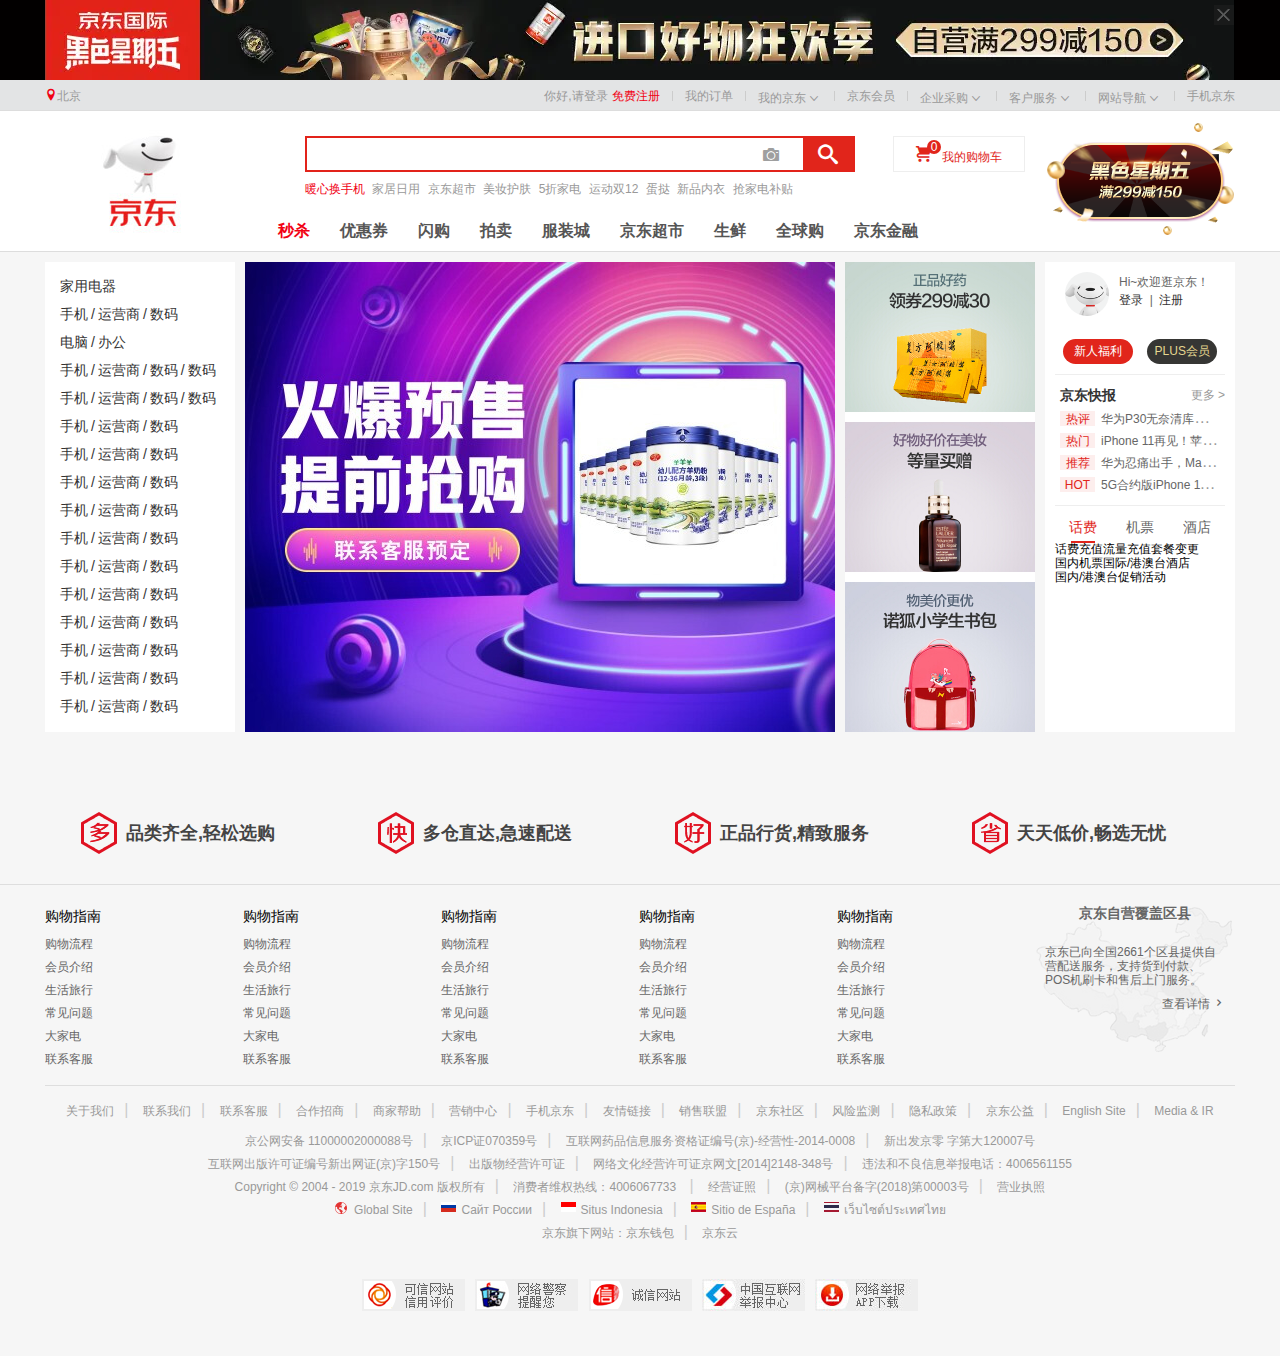
<file: project/jd-pc/index.html>
<!DOCTYPE html>
<html lang="en">
<head>
    <meta charset="UTF-8">
    <title>京东(JD.COM)-正品低价、品质保障、配送及时、轻松购物！</title>
    <meta name="description" content="京东JD.COM-专业的综合网上购物商城,销售家电、数码通讯、电脑、家居百货、服装服饰、母婴、图书、食品等数万个品牌优质商品.便捷、诚信的服务，为您提供愉悦的网上购物体验!">
    <meta name="Keywords" content="网上购物,网上商城,手机,笔记本,电脑,MP3,CD,VCD,DV,相机,数码,配件,手表,存储卡,京东">
    <link rel="shortycut icon" href="favicon.ico" type="image/x-icon">
    <link rel="stylesheet" href="normalize.css">
    <link rel="stylesheet" href="base.css">
    <link rel="stylesheet" href="index.css">
</head>
<body>
<header>
    <img src="./images/header.jpg" alt="">
</header>
<div class="shortcut">
    <div class="w">
        <ul class="fl">
            <li>
                <a><i class="style-red"></i><span>北京</span></a>
            </li>
        </ul>
        <ul class="fr">
            <li>
                <a href="">你好,请登录</a>
                <a href="" class="style-red">免费注册</a>
            </li>
            <li class="space"></li>
            <li><a href="">我的订单</a></li>
            <li class="space"></li>
            <li>
                <a href="">我的京东</a><i></i>
                <div class="dropdown-layer">

                </div>
            </li>
            <li class="space"></li>
            <li><a href="">京东会员</a></li>
            <li class="space"></li>
            <li><a href="">企业采购</a><i></i></li>
            <li class="space"></li>
            <li><a href="">客户服务</a><i></i></li>
            <li class="space"></li>
            <li><a href="">网站导航</a><i></i></li>
            <li class="space"></li>
            <li><a href="">手机京东</a></li>
        </ul>
    </div>
</div>
<div class="header">
    <div class="w">
        <div class="logo">
            <h1>
                <a href=""></a>
            </h1>
        </div>
        <!--搜索框-->
        <div class="form">
            <input type="text">
            <span><i></i></span>
            <button><i></i></button>
        </div>
        <div class="shop-car">
            <i></i>
            <a href="">我的购物车</a>
            <span>0</span>
        </div>
        <div class="hot-words">
            <a href="" class="style-red">暖心换手机</a>
            <a href="">家居日用</a>
            <a href="">京东超市</a>
            <a href="">美妆护肤</a>
            <a href="">5折家电</a>
            <a href="">运动双12</a>
            <a href="">蛋挞</a>
            <a href="">新品内衣</a>
            <a href="">抢家电补贴</a>
        </div>
        <div class="nav-items">
            <ul>
                <li><a href="" class="style-red">秒杀</a></li>
                <li><a href="">优惠券</a></li>
                <li><a href="">闪购</a></li>
                <li><a href="">拍卖</a></li>
                <li><a href="">服装城</a></li>
                <li><a href="">京东超市</a></li>
                <li><a href="">生鲜</a></li>
                <li><a href="">全球购</a></li>
                <li><a href="">京东金融</a></li>
            </ul>
        </div>
        <div class="treasure">
            <a href=""></a>
        </div>
    </div>

</div>
<!--首页中间分类-->
<div class="w grid">
    <div class="grid-col1 fl">
        <ul>
            <li><a href="">家用电器</a></li>
            <li><a href="">手机</a><span>/</span><a href="">运营商</a><span>/</span><a href="">数码</a></li>
            <li><a href="">电脑</a><span>/</span><a href="">办公</a></li>
            <li><a href="">手机</a><span>/</span><a href="">运营商</a><span>/</span><a href="">数码</a><span>/</span><a href="">数码</a></li>
            <li><a href="">手机</a><span>/</span><a href="">运营商</a><span>/</span><a href="">数码</a><span>/</span><a href="">数码</a></li>
            <li><a href="">手机</a><span>/</span><a href="">运营商</a><span>/</span><a href="">数码</a></li>
            <li><a href="">手机</a><span>/</span><a href="">运营商</a><span>/</span><a href="">数码</a></li>
            <li><a href="">手机</a><span>/</span><a href="">运营商</a><span>/</span><a href="">数码</a></li>
            <li><a href="">手机</a><span>/</span><a href="">运营商</a><span>/</span><a href="">数码</a></li>
            <li><a href="">手机</a><span>/</span><a href="">运营商</a><span>/</span><a href="">数码</a></li>
            <li><a href="">手机</a><span>/</span><a href="">运营商</a><span>/</span><a href="">数码</a></li>
            <li><a href="">手机</a><span>/</span><a href="">运营商</a><span>/</span><a href="">数码</a></li>
            <li><a href="">手机</a><span>/</span><a href="">运营商</a><span>/</span><a href="">数码</a></li>
            <li><a href="">手机</a><span>/</span><a href="">运营商</a><span>/</span><a href="">数码</a></li>
            <li><a href="">手机</a><span>/</span><a href="">运营商</a><span>/</span><a href="">数码</a></li>
            <li><a href="">手机</a><span>/</span><a href="">运营商</a><span>/</span><a href="">数码</a></li>
        </ul>
    </div>
    <div class="grid-col2 fl">
        <div class="banner">
            <img src="./images/banner1.jpg" alt="">
        </div>
    </div>
    <div class="grid-col3 fl">
        <a href=""><img src="./images/1.jpg" alt="今日推荐 正品好药"></a>
        <a href=""><img src="./images/2.jpg" alt="今日推荐 好物好价在美妆"></a>
        <a href=""><img src="./images/3.jpg" alt="今日推荐 物美价更优"></a>
    </div>
    <div class="grid-col4 fr">
        <div class="login">
            <div class="login-t">
                <div class="images">
                    <a href=""><img src="./images/login.png" alt="头像"></a>
                </div>
                <div class="title">
                    <a href="">Hi~欢迎逛京东！</a>
                    <p>
                        <a href="">登录</a>
                        &nbsp;|&nbsp;
                        <a href="">注册</a>
                    </p>
                </div>
            </div>
            <div class="login-b">
                <a href="" class="welfare">新人福利</a>
                <a href="" class="vip">PLUS会员</a>
            </div>
        </div>
        <div class="news">
            <div class="news-t">
                <h5>京东快报</h5>
                <a href="">更多 > </a>
            </div>
            <ul>
                <li><a href=""><span>热评</span>华为P30无奈清库存，8GB+128GB售价便宜千元</a></li>
                <li><a href=""><span>热门</span>iPhone 11再见！苹果SE2来了，价格才2字开头</a></li>
                <li><a href=""><span>推荐</span>华为忍痛出手，Mate 20跌成千元机：突然就火了/a></li>
                <li><a href=""><span>HOT</span>5G合约版iPhone 11上线，网速更快价格更低！</a></li>
            </ul>
        </div>
        <div class="expand">
            <div class="expand-t">
                <ul>
                    <li><span class="active">话费</span></li>
                    <li><span>机票</span></li>
                    <li><span>酒店</span></li>
                </ul>
            </div>
            <div class="expand-b">
                <div class="phone-bill">
                    <ul>
                        <li><span>话费充值</span><span>流量充值</span><span>套餐变更</span></li>
                        <li></li>
                        <li></li>
                        <li></li>
                    </ul>
                </div>
                <div class="plane-ticket">
                    <ul>
                        <li><span>国内机票</span><span>国际/港澳台</span><span>酒店</span></li>
                        <li></li>
                        <li></li>
                        <li></li>
                    </ul>
                </div>
                <div class="hotel">
                    <ul>
                        <li><span>国内/港澳台</span><span>促销活动</span></li>
                        <li></li>
                        <li></li>
                        <li></li>
                    </ul>
                </div>
            </div>
        </div>
    </div>
</div>

<footer>
    <div class="service">
        <div class="w">
            <ul>
                <li>
                    <div class="box">
                        <h5 class="duo">多</h5>
                        <p>品类齐全,轻松选购</p>
                    </div>
                </li>
                <li>
                    <div class="box">
                        <h5 class="kuai">快</h5>
                        <p>多仓直达,急速配送</p>
                    </div>
                </li>
                <li>
                    <div class="box">
                        <h5 class="hao">好</h5>
                        <p>正品行货,精致服务</p>
                    </div>
                </li>
                <li>
                    <div class="box">
                        <h5 class="sheng">省</h5>
                        <p>天天低价,畅选无忧</p>
                    </div>
                </li>
            </ul>
        </div>
    </div>
    <div class="w">
        <div class="help">
            <div class="content">
                <dl>
                    <dt>购物指南</dt>
                    <dd><a href="">购物流程</a></dd>
                    <dd><a href="">会员介绍</a></dd>
                    <dd><a href="">生活旅行</a></dd>
                    <dd><a href="">常见问题</a></dd>
                    <dd><a href="">大家电</a></dd>
                    <dd><a href="">联系客服</a></dd>
                </dl>
                <dl>
                    <dt>购物指南</dt>
                    <dd><a href="">购物流程</a></dd>
                    <dd><a href="">会员介绍</a></dd>
                    <dd><a href="">生活旅行</a></dd>
                    <dd><a href="">常见问题</a></dd>
                    <dd><a href="">大家电</a></dd>
                    <dd><a href="">联系客服</a></dd>
                </dl>
                <dl>
                    <dt>购物指南</dt>
                    <dd><a href="">购物流程</a></dd>
                    <dd><a href="">会员介绍</a></dd>
                    <dd><a href="">生活旅行</a></dd>
                    <dd><a href="">常见问题</a></dd>
                    <dd><a href="">大家电</a></dd>
                    <dd><a href="">联系客服</a></dd>
                </dl>
                <dl>
                    <dt>购物指南</dt>
                    <dd><a href="">购物流程</a></dd>
                    <dd><a href="">会员介绍</a></dd>
                    <dd><a href="">生活旅行</a></dd>
                    <dd><a href="">常见问题</a></dd>
                    <dd><a href="">大家电</a></dd>
                    <dd><a href="">联系客服</a></dd>
                </dl>
                <dl>
                    <dt>购物指南</dt>
                    <dd><a href="">购物流程</a></dd>
                    <dd><a href="">会员介绍</a></dd>
                    <dd><a href="">生活旅行</a></dd>
                    <dd><a href="">常见问题</a></dd>
                    <dd><a href="">大家电</a></dd>
                    <dd><a href="">联系客服</a></dd>
                </dl>
                <div class="cover">
                    <h5>京东自营覆盖区县</h5>
                    <p>京东已向全国2661个区县提供自营配送服务，支持货到付款、POS机刷卡和售后上门服务。</p>
                    <p><a href="">查看详情<i></i></a></p>
                </div>
            </div>
        </div>
        <div class="copyright">
            <p>
                <a href="">关于我们</a><span>|</span>
                <a href="">联系我们</a><span>|</span>
                <a href="">联系客服</a><span>|</span>
                <a href="">合作招商</a><span>|</span>
                <a href="">商家帮助</a><span>|</span>
                <a href="">营销中心</a><span>|</span>
                <a href="">手机京东</a><span>|</span>
                <a href="">友情链接</a><span>|</span>
                <a href="">销售联盟</a><span>|</span>
                <a href="">京东社区</a><span>|</span>
                <a href="">风险监测</a><span>|</span>
                <a href="">隐私政策</a><span>|</span>
                <a href="">京东公益</a><span>|</span>
                <a href="">English Site</a><span>|</span>
                <a href="">Media & IR</a>
            </p>
            <div class="content">
                <p>
                    <a href="">京公网安备 11000002000088号</a><span>|</span>
                    <a href="">京ICP证070359号</a><span>|</span>
                    <a href="">互联网药品信息服务资格证编号(京)-经营性-2014-0008</a><span>|</span>
                    <a href="">新出发京零 字第大120007号</a>
                </p>
                <p>
                    <a href="">互联网出版许可证编号新出网证(京)字150号</a><span>|</span>
                    <a href="">出版物经营许可证</a><span>|</span>
                    <a href="">网络文化经营许可证京网文[2014]2148-348号</a><span>|</span>
                    <a href="">违法和不良信息举报电话：4006561155</a>
                </p>
                <p>
                    <a href="">Copyright © 2004 - 2019  京东JD.com 版权所有</a><span>|</span>
                    <a href="">消费者维权热线：4006067733&nbsp</a><span>|</span>
                    <a href="">经营证照</a><span>|</span>
                    <a href="">(京)网械平台备字(2018)第00003号</a><span>|</span>
                    <a href="">营业执照</a>
                </p>
                <p>
                    <a href=""><i class="i1"></i>Global Site</a><span>|</span>
                    <a href=""><i class="i2"></i>Сайт России</a><span>|</span>
                    <a href=""><i class="i3"></i>Situs Indonesia</a><span>|</span>
                    <a href=""><i class="i4"></i>Sitio de España</a><span>|</span>
                    <a href=""><i class="i5"></i>เว็บไซต์ประเทศไทย</a>
                </p>
                <p>
                    <a href="">京东旗下网站：京东钱包</a><span>|</span>
                    <a href="">京东云</a>
                </p>
            </div>
            <div class="auth">
                <a href="">可信网站信用评估</a>
                <a href="">网络警察提醒你</a>
                <a href="">诚信网站</a>
                <a href="">中国互联网举报中心</a>
                <a href="">网络举报APP下载</a>
            </div>
        </div>
    </div>
</footer>

</body>
</html>
</file>
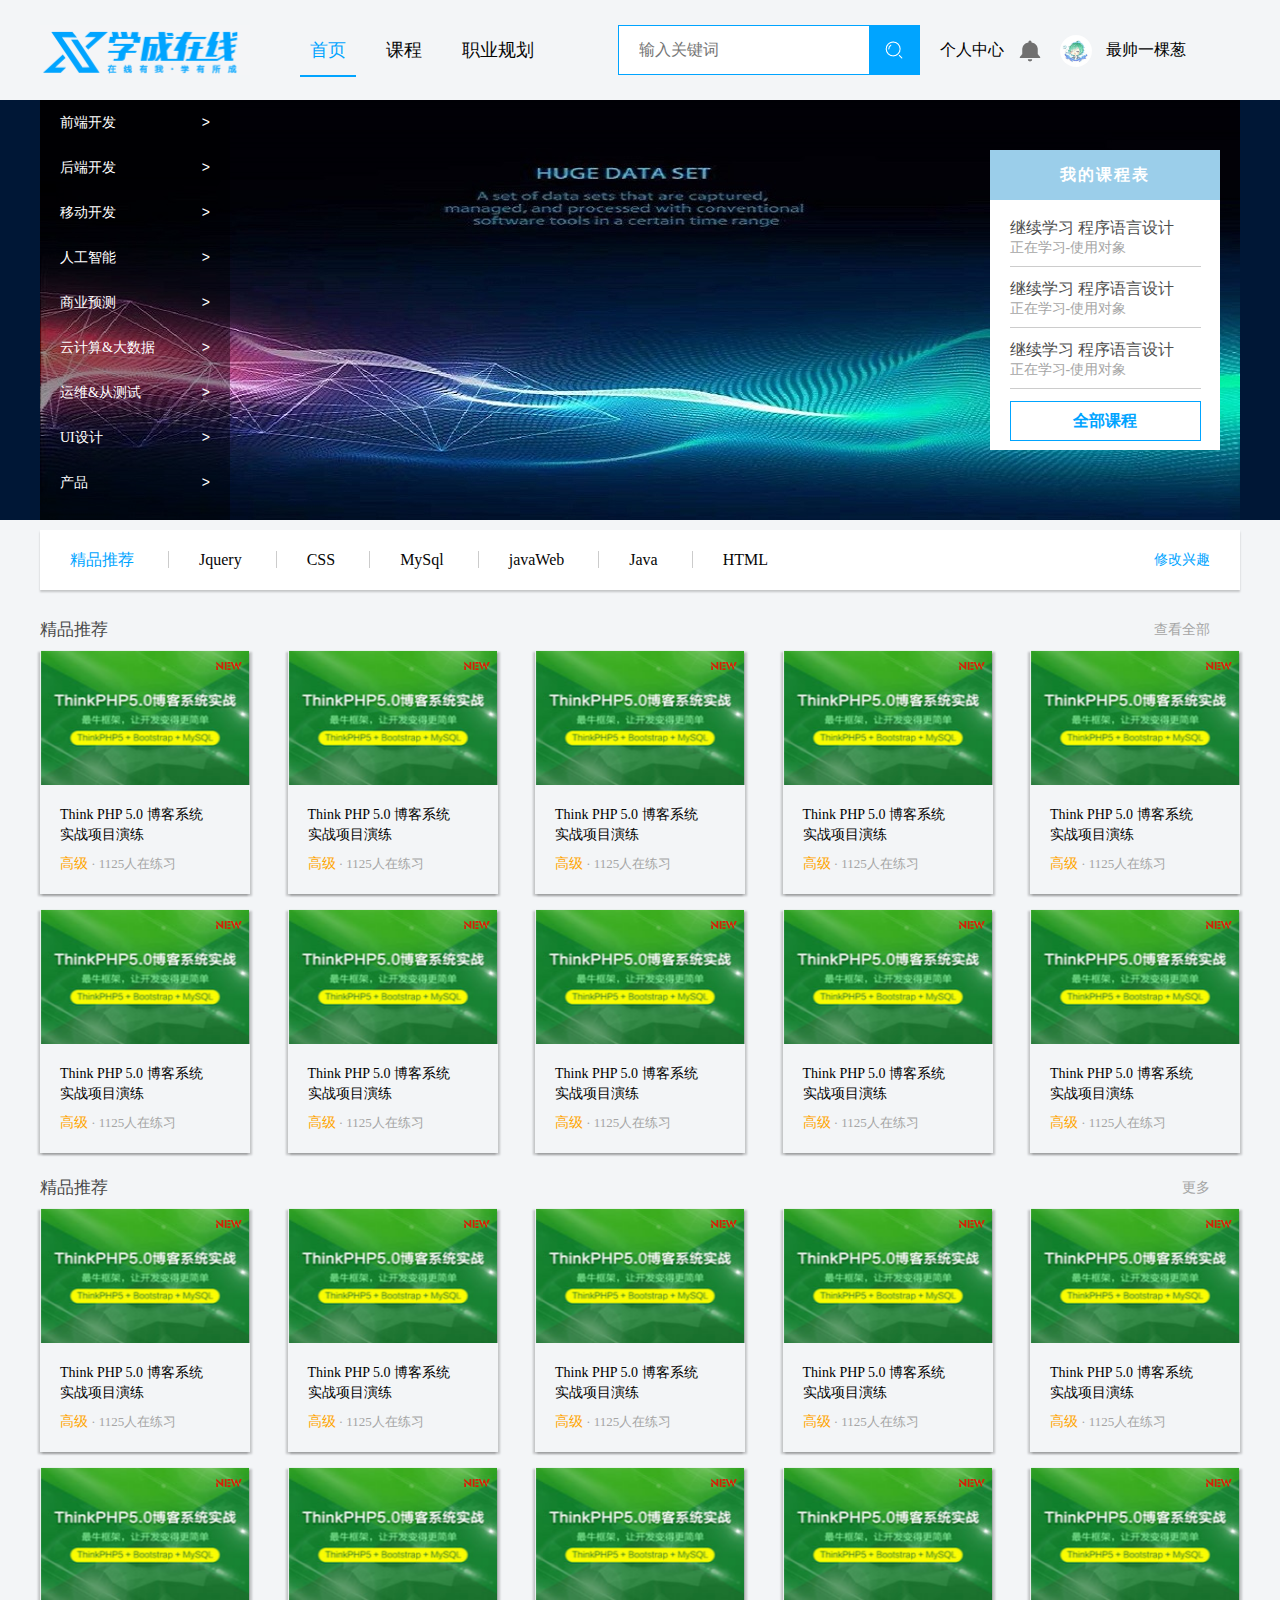
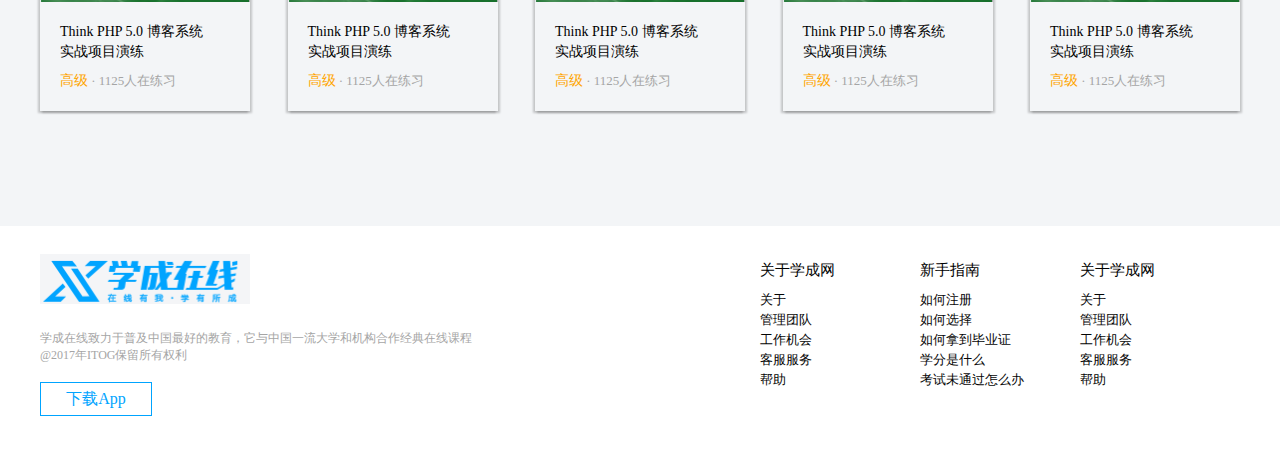
<file: project/xuechengwang/index.html>
<!DOCTYPE html>
<html lang="en">
<head>
    <meta charset="UTF-8">
    <title>学成网-首页</title>
    <link rel="shortycut icon" href="favicon.ico" type="image/x-icon">
    <link href="index.css" type="text/css" rel="stylesheet">
</head>
<body>
<header class="clearfix">
    <nav>
        <div class="logo">
            <img src="./images/logo.png" alt="logo">
        </div>
        <div class="navbar">
            <ul>
                <li><a href="" class="active">首页</a></li>
                <li><a href="">课程</a></li>
                <li><a href="">职业规划</a></li>
            </ul>
        </div>
        <div class="self">
            <div class="self-left">
                <span>个人中心</span>
                <img src="./images/message.png" alt="消息">
            </div>
            <div class="self-right">
                <img src="./images/user.jpg" alt="用户头像">
                <span>最帅一棵葱</span>
            </div>
        </div>
        <div class="search">
            <form action="">
                <input type="text" placeholder="输入关键词">
                <input type="button" value="">
            </form>
        </div>

    </nav>
</header>
<div class="banner">
    <div class="banner-in container">
        <div class="slidebar">
            <ul>
                <li><a href="">前端开发<span> > </span></a></li>
                <li><a href="">后端开发<span> > </span></a></li>
                <li><a href="">移动开发<span> > </span></a></li>
                <li><a href="">人工智能<span> > </span></a></li>
                <li><a href="">商业预测<span> > </span></a></li>
                <li><a href="">云计算&大数据<span> > </span></a></li>
                <li><a href="">运维&从测试<span> > </span></a></li>
                <li><a href="">UI设计<span> > </span></a></li>
                <li><a href="">产品<span> > </span></a></li>
            </ul>
        </div>
        <dl class="timetable">
            <dt>我的课程表</dt>
            <dd>
                <h4>继续学习 程序语言设计</h4>
                <p>正在学习-使用对象</p>
            </dd>
            <dd>
                <h4>继续学习 程序语言设计</h4>
                <p>正在学习-使用对象</p>
            </dd>
            <dd>
                <h4>继续学习 程序语言设计</h4>
                <p>正在学习-使用对象</p>
            </dd>
            <dd>
                <a href="">全部课程</a>
            </dd>
        </dl>
    </div>
</div>
<div class="recommend container">
    <a href="">精品推荐</a>
    <a href="">Jquery</a>
    <a href="">CSS</a>
    <a href="">MySql</a>
    <a href="">javaWeb</a>
    <a href="">Java</a>
    <a href="">HTML</a>
    <a href="">修改兴趣</a>
</div>
<div class="recommend-content container">
    <div class="title">
        <h3>精品推荐</h3>
        <a href="">查看全部</a>
    </div>
    <div class="content">
        <div class="box">
            <div class="book">
                <img src="./images/book.jpg" alt="图书">
            </div>
            <div class="new"><img src="./images/new.png"></div>
            <div class="describe">
                <h4>Think PHP 5.0 博客系统 <br /> 实战项目演练</h4>
                <p><span>高级</span> · 1125人在练习</p>
            </div>
        </div>
        <div class="box">
            <div class="book">
                <img src="./images/book.jpg" alt="图书">
            </div>
            <div class="new"><img src="./images/new.png"></div>
            <div class="describe">
                <h4>Think PHP 5.0 博客系统 <br /> 实战项目演练</h4>
                <p><span>高级</span> · 1125人在练习</p>
            </div>
        </div>
        <div class="box">
            <div class="book">
                <img src="./images/book.jpg" alt="图书">
            </div>
            <div class="new"><img src="./images/new.png"></div>
            <div class="describe">
                <h4>Think PHP 5.0 博客系统 <br /> 实战项目演练</h4>
                <p><span>高级</span> · 1125人在练习</p>
            </div>
        </div>
        <div class="box">
            <div class="book">
                <img src="./images/book.jpg" alt="图书">
            </div>
            <div class="new"><img src="./images/new.png"></div>
            <div class="describe">
                <h4>Think PHP 5.0 博客系统 <br /> 实战项目演练</h4>
                <p><span>高级</span> · 1125人在练习</p>
            </div>
        </div>
        <div class="box">
            <div class="book">
                <img src="./images/book.jpg" alt="图书">
            </div>
            <div class="new"><img src="./images/new.png"></div>
            <div class="describe">
                <h4>Think PHP 5.0 博客系统 <br /> 实战项目演练</h4>
                <p><span>高级</span> · 1125人在练习</p>
            </div>
        </div>
        <div class="box">
            <div class="book">
                <img src="./images/book.jpg" alt="图书">
            </div>
            <div class="new"><img src="./images/new.png"></div>
            <div class="describe">
                <h4>Think PHP 5.0 博客系统 <br /> 实战项目演练</h4>
                <p><span>高级</span> · 1125人在练习</p>
            </div>
        </div>
        <div class="box">
            <div class="book">
                <img src="./images/book.jpg" alt="图书">
            </div>
            <div class="new"><img src="./images/new.png"></div>
            <div class="describe">
                <h4>Think PHP 5.0 博客系统 <br /> 实战项目演练</h4>
                <p><span>高级</span> · 1125人在练习</p>
            </div>
        </div>
        <div class="box">
            <div class="book">
                <img src="./images/book.jpg" alt="图书">
            </div>
            <div class="new"><img src="./images/new.png"></div>
            <div class="describe">
                <h4>Think PHP 5.0 博客系统 <br /> 实战项目演练</h4>
                <p><span>高级</span> · 1125人在练习</p>
            </div>
        </div>
        <div class="box">
            <div class="book">
                <img src="./images/book.jpg" alt="图书">
            </div>
            <div class="new"><img src="./images/new.png"></div>
            <div class="describe">
                <h4>Think PHP 5.0 博客系统 <br /> 实战项目演练</h4>
                <p><span>高级</span> · 1125人在练习</p>
            </div>
        </div>
        <div class="box">
            <div class="book">
                <img src="./images/book.jpg" alt="图书">
            </div>
            <div class="new"><img src="./images/new.png"></div>
            <div class="describe">
                <h4>Think PHP 5.0 博客系统 <br /> 实战项目演练</h4>
                <p><span>高级</span> · 1125人在练习</p>
            </div>
        </div>
    </div>
    <div class="title">
        <h3>精品推荐</h3>
        <a href="">更多</a>
    </div>
    <div class="content">
        <div class="box">
            <div class="book">
                <img src="./images/book.jpg" alt="图书">
            </div>
            <div class="new"><img src="./images/new.png"></div>
            <div class="describe">
                <h4>Think PHP 5.0 博客系统 <br /> 实战项目演练</h4>
                <p><span>高级</span> · 1125人在练习</p>
            </div>
        </div>
        <div class="box">
            <div class="book">
                <img src="./images/book.jpg" alt="图书">
            </div>
            <div class="new"><img src="./images/new.png"></div>
            <div class="describe">
                <h4>Think PHP 5.0 博客系统 <br /> 实战项目演练</h4>
                <p><span>高级</span> · 1125人在练习</p>
            </div>
        </div>
        <div class="box">
            <div class="book">
                <img src="./images/book.jpg" alt="图书">
            </div>
            <div class="new"><img src="./images/new.png"></div>
            <div class="describe">
                <h4>Think PHP 5.0 博客系统 <br /> 实战项目演练</h4>
                <p><span>高级</span> · 1125人在练习</p>
            </div>
        </div>
        <div class="box">
            <div class="book">
                <img src="./images/book.jpg" alt="图书">
            </div>
            <div class="new"><img src="./images/new.png"></div>
            <div class="describe">
                <h4>Think PHP 5.0 博客系统 <br /> 实战项目演练</h4>
                <p><span>高级</span> · 1125人在练习</p>
            </div>
        </div>
        <div class="box">
            <div class="book">
                <img src="./images/book.jpg" alt="图书">
            </div>
            <div class="new"><img src="./images/new.png"></div>
            <div class="describe">
                <h4>Think PHP 5.0 博客系统 <br /> 实战项目演练</h4>
                <p><span>高级</span> · 1125人在练习</p>
            </div>
        </div>
        <div class="box">
            <div class="book">
                <img src="./images/book.jpg" alt="图书">
            </div>
            <div class="new"><img src="./images/new.png"></div>
            <div class="describe">
                <h4>Think PHP 5.0 博客系统 <br /> 实战项目演练</h4>
                <p><span>高级</span> · 1125人在练习</p>
            </div>
        </div>
        <div class="box">
            <div class="book">
                <img src="./images/book.jpg" alt="图书">
            </div>
            <div class="new"><img src="./images/new.png"></div>
            <div class="describe">
                <h4>Think PHP 5.0 博客系统 <br /> 实战项目演练</h4>
                <p><span>高级</span> · 1125人在练习</p>
            </div>
        </div>
        <div class="box">
            <div class="book">
                <img src="./images/book.jpg" alt="图书">
            </div>
            <div class="new"><img src="./images/new.png"></div>
            <div class="describe">
                <h4>Think PHP 5.0 博客系统 <br /> 实战项目演练</h4>
                <p><span>高级</span> · 1125人在练习</p>
            </div>
        </div>
        <div class="box">
            <div class="book">
                <img src="./images/book.jpg" alt="图书">
            </div>
            <div class="new"><img src="./images/new.png"></div>
            <div class="describe">
                <h4>Think PHP 5.0 博客系统 <br /> 实战项目演练</h4>
                <p><span>高级</span> · 1125人在练习</p>
            </div>
        </div>
        <div class="box">
            <div class="book">
                <img src="./images/book.jpg" alt="图书">
            </div>
            <div class="new"><img src="./images/new.png"></div>
            <div class="describe">
                <h4>Think PHP 5.0 博客系统 <br /> 实战项目演练</h4>
                <p><span>高级</span> · 1125人在练习</p>
            </div>
        </div>
    </div>
</div>
<footer>
    <div class="container clearfix">
        <div class="foot-left">
            <img src="./images/logo.png" alt="logo">
            <p>学成在线致力于普及中国最好的教育，它与中国一流大学和机构合作经典在线课程<br />@2017年ITOG保留所有权利</p>
            <a href="">下载App</a>
        </div>
        <div class="foot-right">
            <dl>
                <dt>关于学成网</dt>
                <dd><a href="">关于</a></dd>
                <dd><a href="">管理团队</a></dd>
                <dd><a href="">工作机会</a></dd>
                <dd><a href="">客服服务</a></dd>
                <dd><a href="">帮助</a></dd>
            </dl>
            <dl>
                <dt>新手指南</dt>
                <dd><a href="">如何注册</a></dd>
                <dd><a href="">如何选择</a></dd>
                <dd><a href="">如何拿到毕业证</a></dd>
                <dd><a href="">学分是什么</a></dd>
                <dd><a href="">考试未通过怎么办</a></dd>
            </dl>
            <dl>
                <dt>关于学成网</dt>
                <dd><a href="">关于</a></dd>
                <dd><a href="">管理团队</a></dd>
                <dd><a href="">工作机会</a></dd>
                <dd><a href="">客服服务</a></dd>
                <dd><a href="">帮助</a></dd>
            </dl>
        </div>
    </div>
</footer>
</body>
</html>
</file>
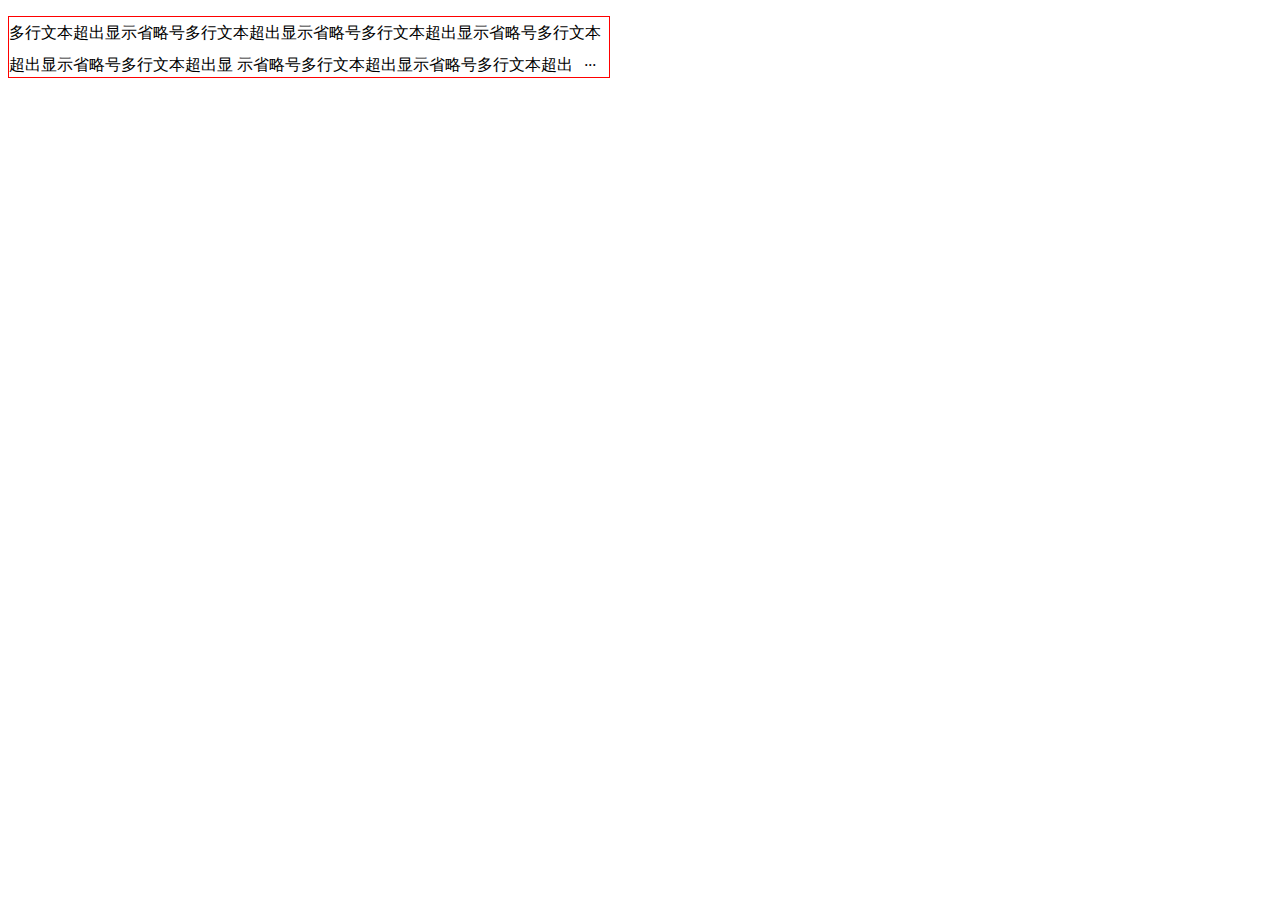
<file: project/text-overflow.html>
<!DOCTYPE html>
<html lang="en">
<head>
    <meta charset="UTF-8">
    <title>多行文本超出显示省略号</title>
    <style type="text/css" rel="stylesheet">
        /*webkit内核可用*/

        /*p {*/
        /*    width: 400px;*/
        /*    display: -webkit-box;*/
        /*    -webkit-box-orient: vertical;*/
        /*    -webkit-line-clamp: 3;*/
        /*    overflow: hidden;*/
        /*    text-overflow: ellipsis;*/
        /*}*/

        /*通用*/
        p{
            height: 60px;
            width: 600px;
            line-height: 2em;
            font-size: 16px;
            overflow: hidden;
            border: 1px solid red;
            position: relative;
        }
        p::after {
            content: '...';
            position: absolute;
            right: 0;
            bottom: 0;
            background-color: #fff;
            padding: 0 .8em;
        }
    </style>
</head>
<body>
<p>
    多行文本超出显示省略号多行文本超出显示省略号多行文本超出显示省略号多行文本超出显示省略号多行文本超出显
    示省略号多行文本超出显示省略号多行文本超出显示省略号多行文本超出显示省略号多行文本超出显示省略号
    多行文本超出显示省略号多行文本超出显示省略号多行文本超出显示省略号多行文本超出显示省略号多行文本超出显示省略号
    多行文本超出显示省略号多行文本超出显示省略号多行文本超出显示省略号多行文本超出显示省略号多行文本超出显示省略号
    多行文本超出显示省略号多行文本超出显示省略号多行文本超出显示省略号多行文本超出显示省略号多行文本超出显示省略号
</p>
</body>
</html>
</file>
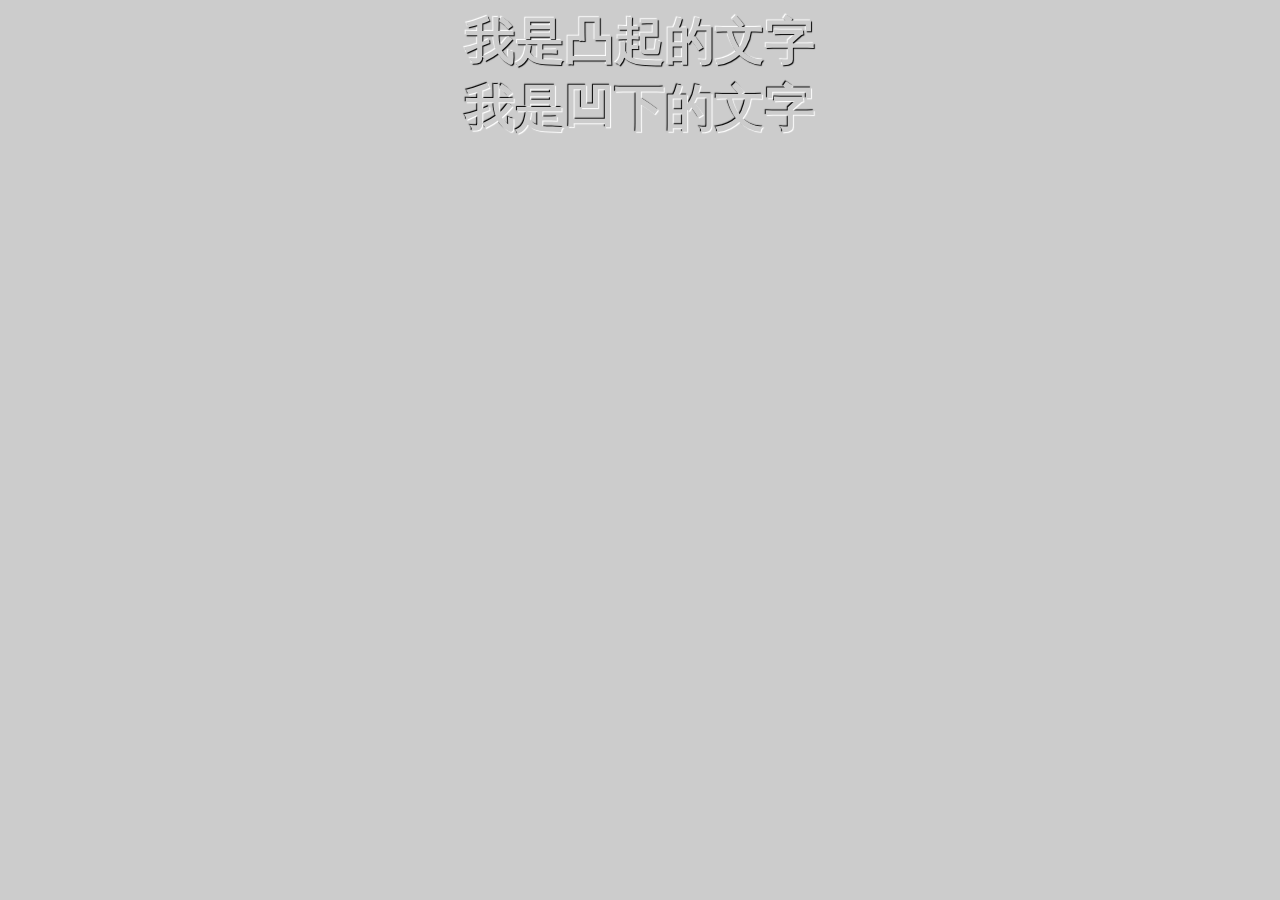
<file: project/text-shadow.html>
<!DOCTYPE html>
<html lang="en">
<head>
    <meta charset="UTF-8">
    <title>文字凸起</title>
    <style>
        body {
            background-color: #ccc;
            text-align: center;
        }
        div {
            color: #ccc;
            font-size: 50px;
            font-weight: 700;
        }
        div:first-child {
            text-shadow: 1px 1px 1px #000, -1px -1px 1px #fff;
        }
        div:last-child {
            text-shadow: 1px 1px 1px #fff, -1px -1px 1px #000;
        }
    </style>
</head>
<body>
<div>我是凸起的文字</div>
<div>我是凹下的文字</div>
</body>
</html>
</file>
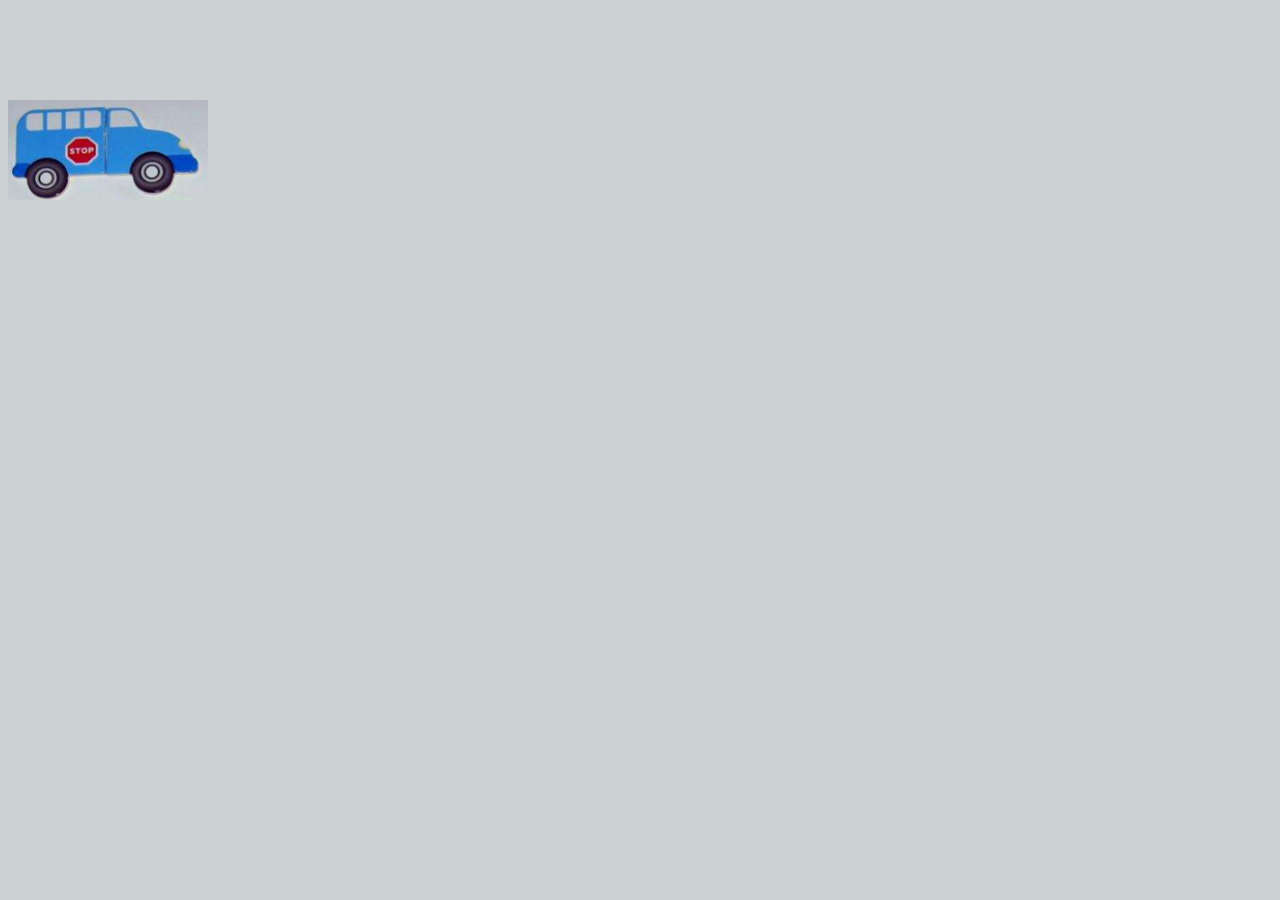
<file: project/animation/animation.html>
<!DOCTYPE html>
<html lang="en">
<head>
    <meta charset="UTF-8">
    <title>动画demo小汽车</title>
    <style type="text/css" rel="stylesheet">
        body {
            background-color: #CCD1D4;
        }
        .car {
            margin: 100px auto;
        }
        .car img {
            width: 200px;
            height: 100px;
            animation: car 4s linear infinite;
        }
        @keyframes car {
            0% {
                transform: translate3d(0,0,0);
            }
            50% {
                transform: translate3d(1200px,0,0);
            }
            51% {
                transform: translate3d(1200px,0,0) rotateY(180deg);
            }
            99% {
                transform: translate3d(0,0,0) rotateY(180deg);
            }
            100% {
                transform: translate3d(0,0,0);
            }
        }
    </style>
</head>
<body>
<div class="car">
    <img src="car.jpg" alt="小汽车">
</div>

</body>
</html>
</file>
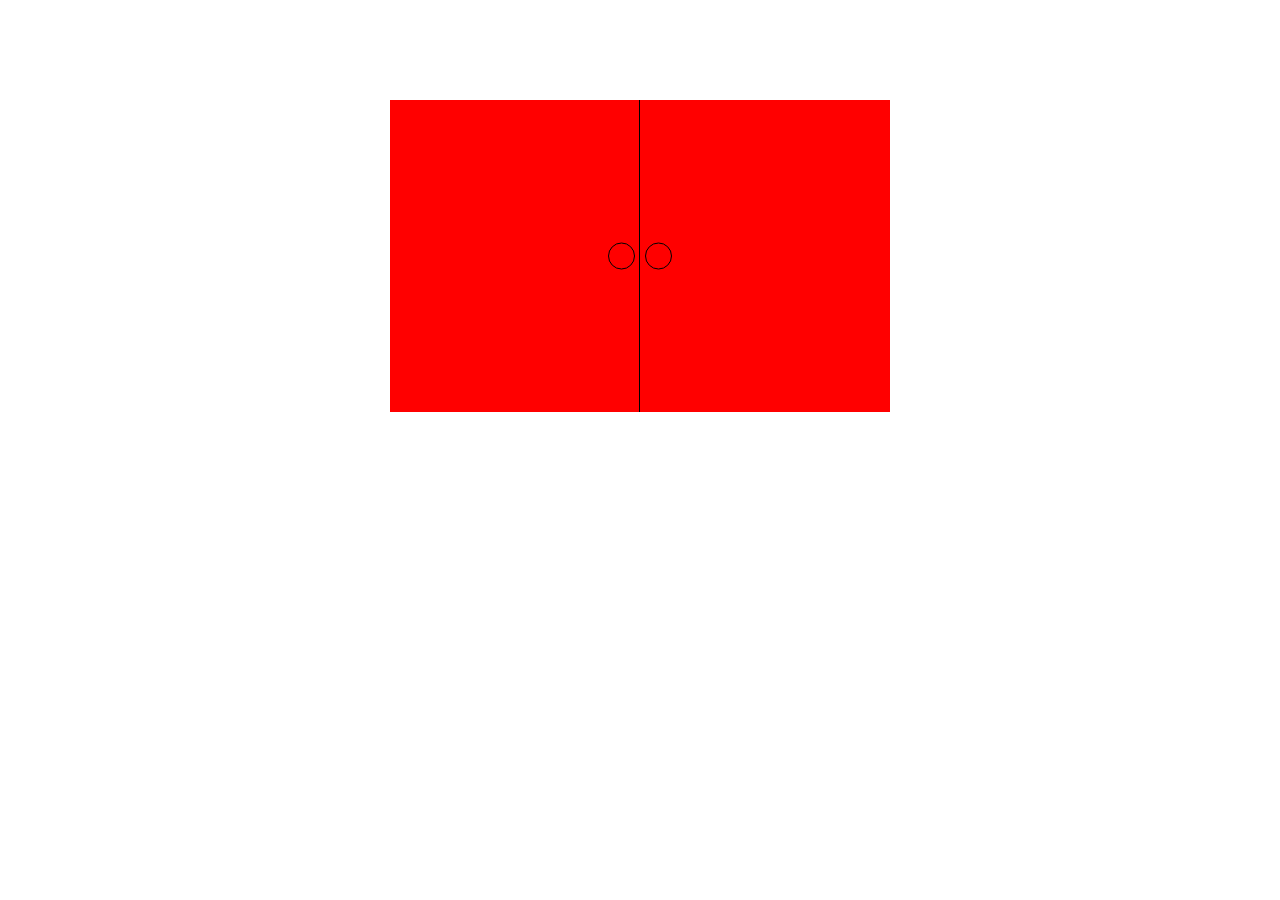
<file: project/animation/open-door.html>
<!DOCTYPE html>
<html lang="en">
<head>
    <meta charset="UTF-8">
    <title>开门大吉</title>
    <style type="text/css" rel="stylesheet">
        .box {
            width: 500px;
            height: 312px;
            margin: 100px auto;
            background: url("3.jpg") no-repeat;
            position: relative;
            perspective: 500px;
        }
        .door-l, .door-r {
            position: absolute;
            top: 0;
            width: 50%;
            height: 100%;
            background-color: #ff0000;
            transition: all 1s;
        }
        .door-l {
            left: 0;
            border-right: 1px solid #000;
            transform-origin: left;
        }
        .door-r {
            right: 0;
            border-left: 1px solid #000;
            transform-origin: right;
        }
        .door-r::before, .door-l::before {
            content: '';
            height: 25px;
            width: 25px;
            border-radius: 50%;
            border: 1px solid #000;
            position: absolute;
            top: 50%;
            transform: translateY(-50%);
        }
        .door-r::before {
            left: 5px;
        }
        .door-l::before {
            right: 5px;
        }
        .box:hover .door-l{
            transform: rotateY(-150deg);
        }
        .box:hover .door-r{
            transform: rotateY(150deg);
        }
    </style>
</head>
<body>
<div class="box">
    <div class="door-l"></div>
    <div class="door-r"></div>
</div>
</body>
</html>
</file>
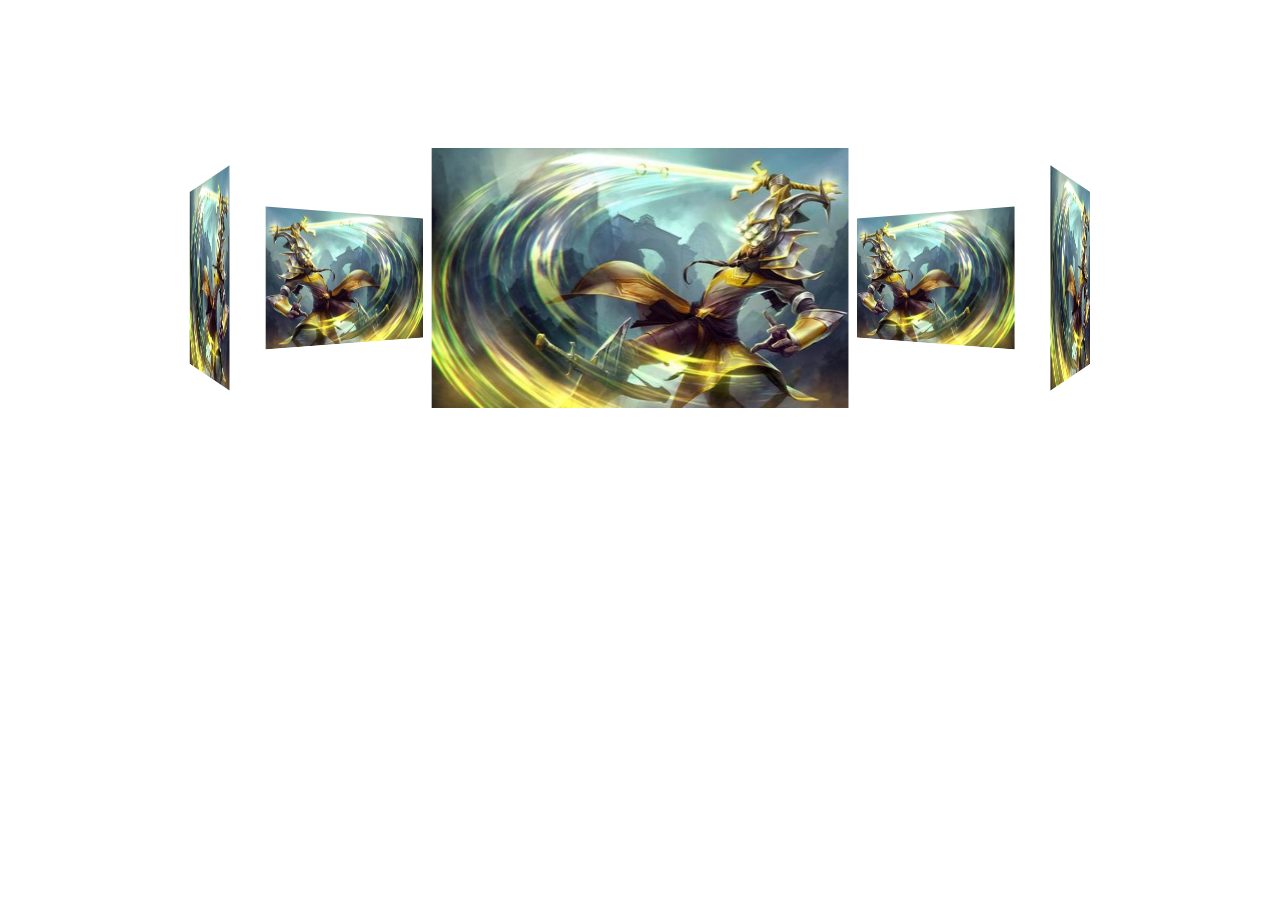
<file: project/animation/rotate.html>
<!DOCTYPE html>
<html lang="en">
<head>
    <meta charset="UTF-8">
    <title>旋转相册</title>
    <style type="text/css" rel="stylesheet">
        body {
            perspective: 1000px;
        }
        .rotate {
            width: 250px;
            height: 156px;
            background: url("4.jpg") no-repeat;
            margin: 200px auto;
            background-size: cover;
            position: relative;
            transform-style: preserve-3d;
            transition: all 5s linear;
        }
        .rotate:hover {
            transform: rotateY(360deg);
        }
        .rotate div {
            height: 100%;
            width: 100%;
            background: url("3.jpg") no-repeat;
            background-size: cover;
            position: absolute;
        }
        .rotate div:nth-child(1) {
            transform: rotateY(0deg) translateZ(400px);
        }
        .rotate div:nth-child(2) {
            transform: rotateY(60deg) translateZ(400px);
        }
        .rotate div:nth-child(3) {
            transform: rotateY(120deg) translateZ(400px);
        }
        .rotate div:nth-child(4) {
            transform: rotateY(180deg) translateZ(400px);
        }
        .rotate div:nth-child(5) {
            transform: rotateY(240deg) translateZ(400px);
        }
        .rotate div:nth-child(6) {
            transform: rotateY(300deg) translateZ(400px);
        }
    </style>
</head>
<body>
<div class="rotate">
    <div></div>
    <div></div>
    <div></div>
    <div></div>
    <div></div>
    <div></div>
</div>
</body>
</html>
</file>
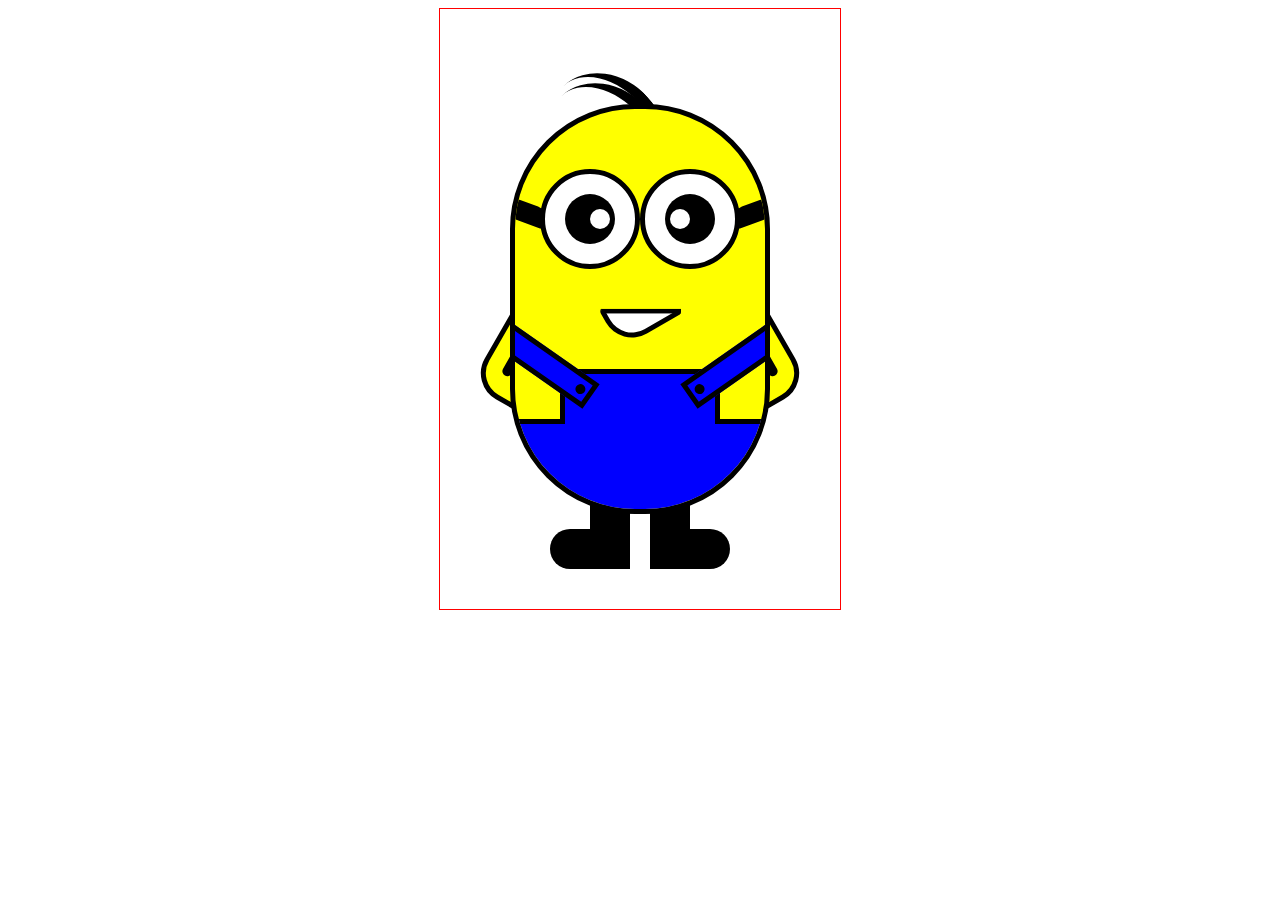
<file: project/animation/xhr.html>
<!DOCTYPE html>
<html lang="en">
<head>
    <meta charset="UTF-8">
    <title>小黄人--动画</title>
    <style type="text/css" rel="stylesheet">
        .wrap {
            width: 400px;
            height: 600px;
            margin: 0 auto;
            border: 1px solid #ff0000;
            position: relative;
        }
        /*头发*/
        .xhr-hair-1,.xhr-hair-2 {
            width: 130px;
            height: 100px;
            border-top: 10px solid #000;
            border-radius: 50%;
            position: absolute;
            animation: hair 5s ease-in infinite;
        }
        @keyframes hair {
            10%, 50%, 100% {
                transform: rotate(48deg);
            }
            20% {
                transform: rotate(58deg);
            }
            80% {
                transform: rotate(58deg);
            }
        }
        .xhr-hair-1 {
            left: 100px;
            top: 80px;
            transform: rotate(48deg);
        }
        .xhr-hair-2 {
            left: 102px;
            top: 70px;
            transform: rotate(48deg);
        }

        /*身体*/
        .xhr-body {
            width: 250px;
            height: 400px;
            border: 5px solid #000;
            border-radius: 125px;
            position: absolute;
            top: 50%;
            left: 50%;
            transform: translate(-50%,-50%);
            background-color: yellow;
            overflow: hidden;
        }
        /*眼睛*/
        .xhr-body .xhr-eyes {
            position: absolute;
            top: 60px;
            left: 25px;
        }
        .xhr-eyes-l, .xhr-eyes-r {
            width: 90px;
            height: 90px;
            border: 5px solid #000;
            border-radius: 50%;
            background-color: #fff;
            float: left;
        }
        .xhr-eyes-l::after, .xhr-eyes-r::after {
            content: '';
            width: 31px;
            height: 20px;
            position: absolute;
            top: 35px;
            background-color: #000;
        }
        .xhr-eyes-l::after {
            left: -26px;
            transform: rotate(20deg);
            border-radius: 2px 10px 0 2px;
        }
        .xhr-eyes-r::after {
            right: -26px;
            transform: rotate(-20deg);
            border-radius: 10px 2px 2px 0;
        }
        /*眼珠子*/
        .xhr-l-black, .xhr-r-black {
            width: 50px;
            height: 50px;
            background-color: #000;
            border-radius: 50%;
            position: absolute;
            top: 25px;
            animation: blackEyes 5s ease-in infinite;
        }
        @keyframes blackEyes {
            10%, 50%, 100% {
                transform: translate(0);
            }
            20% {
                transform: translate(20px,2px);
            }
            80% {
                transform: translate(-20px,2px);
            }
        }
        .xhr-l-black {
            left: 25px;
        }
        .xhr-r-black {
            right: 25px;
        }
        .xhr-l-white, .xhr-r-white {
            width: 20px;
            height: 20px;
            background-color: #fff;
            border-radius: 50%;
            position: absolute;
            top: 40px;
            animation: whiteEyes 5s linear infinite;
        }
        @keyframes whiteEyes {
            10%, 50%, 100% {
                transform: translate(0);
            }
            20% {
                transform: translate(20px,4px);
            }
            80% {
                transform: translate(-20px,4px);
            }
        }
        .xhr-l-white {
            left: 50px;
        }
        .xhr-r-white {
            right: 50px;
        }
        /*嘴巴*/
        .xhr-mouth {
            width: 60px;
            height: 35px;
            border: 5px solid #000;
            border-radius: 5px 0 2px 30px;
            background-color: #fff;
            position: absolute;
            top: 180px;
            left: 90px;
            transform: rotate(-30deg);
        }
        .xhr-mouth::after {
            content: '';
            width: 80px;
            height: 40px;
            background-color: yellow;
            border-bottom: 5px solid #000;
            border-radius: 0 2px 2px 2px;
            position: absolute;
            left:1px ;
            top: -22px;
            transform: rotate(30deg);
        }
        /*裤子*/
        .xhr-trousers {
            width: 100%;
            height: 150px;
            position: absolute;
            top: 260px;
        }
        .xhr-trousers-t {
            width: 150px;
            height: 50px;
            background-color: blue;
            border: 5px solid #000;
            border-bottom: none;
            position: absolute;
            left: 45px;
            z-index: 10;
        }
        .xhr-trousers-b {
            width: 250px;
            height: 85px;
            background-color: blue;
            position: absolute;
            top: 50px;
            border-top: 5px solid #000;
        }
        .t-l-belt, .t-r-belt {
            width: 100px;
            height: 20px;
            background-color: blue;
            border: 5px solid #000;
            position: absolute;
            top: -24px;
        }
        .t-l-belt {
            left: -74px;
            transform: rotate(35deg);
        }
        .t-r-belt {
            right: -74px;
            transform: rotate(-35deg);
        }
        .t-l-belt::after, .t-r-belt::after {
            content: '';
            height: 10px;
            width: 10px;
            background-color: #000;
            border-radius: 50%;
            position: absolute;
            top: 5px;
        }
        .t-l-belt::after {
            left: 87px;
        }
        .t-r-belt::after {
            right: 87px;
        }
        /*手臂*/
        .xhr-hand-l, .xhr-hand-r {
            width: 100px;
            height: 100px;
            border: 5px solid #000;
            position: absolute;
            top: 300px;
            border-radius: 30px;
            background-color: yellow;
            z-index: -1;
        }
        .xhr-hand-l {
            left: 50px;
            transform: rotate(30deg);
        }
        .xhr-hand-r {
            right: 50px;
            transform: rotate(-30deg);
        }
        .xhr-hand-l::after, .xhr-hand-r::after {
            content: '';
            width: 30px;
            height: 10px;
            background: #000;
            position: absolute;
            top: 60px;
            border-radius: 5px;
            transform: rotate(-90deg);
        }
        .xhr-hand-l::after {
            left: 6px;
        }
        .xhr-hand-r::after {
            right: 6px;
        }
        /*腿脚*/
        .xhr-foot-l, .xhr-foot-r {
            width: 40px;
            height: 70px;
            background-color: #000;
            position: absolute;
            top: 490px;
            z-index: -1;
        }
        .xhr-foot-l {
            left: 150px;
        }
        .xhr-foot-r {
            right: 150px;
        }
        .xhr-foot-l::after, .xhr-foot-r::after {
            content: '';
            width: 60px;
            height: 40px;
            background-color: #000;
            border-radius: 20px;
            position: absolute;
            top: 30px;
        }
        .xhr-foot-l::after {
            left: -40px;
        }
        .xhr-foot-r::after {
            right: -40px;
        }
    </style>
</head>
<body>
<div class="wrap">
    <!--头发-->
    <div class="xhr-hair">
        <div class="xhr-hair-1"></div>
        <div class="xhr-hair-2"></div>
    </div>
    <!--身体-->
    <div class="xhr-body">
        <!--眼睛-->
        <div class="xhr-eyes">
            <div class="xhr-eyes-l">
                <div class="xhr-l-black"></div>
                <div class="xhr-l-white"></div>
            </div>
            <div class="xhr-eyes-r">
                <div class="xhr-r-black"></div>
                <div class="xhr-r-white"></div>
            </div>
        </div>
        <!--嘴巴-->
        <div class="xhr-mouth"></div>
        <!--裤子-->
        <div class="xhr-trousers">
            <div class="xhr-trousers-t">
                <div class="t-l-belt"></div>
                <div class="t-r-belt"></div>
            </div>
            <div class="xhr-trousers-b"></div>
        </div>
    </div>
    <!--手臂-->
    <div class="xhr-hand">
        <div class="xhr-hand-l"></div>
        <div class="xhr-hand-r"></div>
    </div>
    <!--腿脚-->
    <div class="xhr-foot">
        <div class="xhr-foot-l"></div>
        <div class="xhr-foot-r"></div>
    </div>
</div>
</body>
</html>
</file>
<file: project/jd-pc/base.css>
@font-face{
    font-family: 'icomoon';
    src: url('fonts/icomoon.eot');
    src:url('fonts/icomoon.woff') format('woff'),
    url('fonts/icomoon.ttf') format('truetype'),
    url('fonts/icomoon.svg') format('svg');
    font-weight: normal;
    font-style: normal;
}
body {
    background-color: #f6f6f6;
    font-family: Microsoft YaHei,Heiti SC,tahoma,arial,Hiragino Sans GB,"\5B8B\4F53",sans-serif;;
}
ul, h1, h2, h3, h4, h5, input, button, p, dl, dt, dd, header, footer {
    margin: 0;
    padding: 0;
}
input, button {
    outline: none;
}
ul {
    list-style: none;
}
a {
    text-decoration: none;
    font-size: 12px;
    color: #999;
}
.w {
    width: 1190px;
    margin: 0 auto;
}
.fl {
    float: left;
}
.fr {
    float: right;
}
.style-red {
    color: #f10215 !important;
}
header {
    height: 80px;
    background-color: #020000;
    text-align: center;
}
header img {
    width: 1190px;
    height: 100%;
}
.shortcut {
    height: 30px;
    line-height: 30px;
    background-color: #e3e4e5;
    border-bottom: 1px solid #ddd;
}
.shortcut .fr li {
    float: left;
}
.shortcut .fr li .dropdown-layer{
    width: 280px;
    height: 200px;
    display: none;
    position: absolute;
    z-index: 100;
    background-color: #fff;
    border: 1px solid #ccc;
    box-shadow: 2px 2px 2px rgba(0,0,0,0.2);
}
.shortcut .fr li:hover .dropdown-layer{
    display: block;
}
.shortcut .space {
    width: 1px;
    height: 10px;
    background-color: #ccc;
    margin: 11px 12px 0 ;
}
.shortcut a:hover {
    color: #e33333;
}
.shortcut i {
    font-family: 'icomoon';
    font-style: normal;
    color: #999;
}
.header {
    border-bottom: 1px solid #ddd;
    background-color: #fff;
}
.header .w {
    height: 140px;
    position: relative;
    z-index: 11;
}
.logo {
    position: absolute;
    left: 0;
    top: 10px;
    background-color: #fff;
}
.logo a {
    display: block;
    width: 190px;
    height: 120px;
    background: url("images/sprite.png") no-repeat 0 0;
    overflow: hidden;
}
.form {
    width: 546px;
    height: 32px;
    position: absolute;
    top: 25px;
    left: 260px;
    border: 2px solid #e2231a;
}
.form input[type=text] {
    width: 425px;
    height: 26px;
    line-height: 26px;
    padding: 2px 44px 2px 17px;
    border: 1px solid transparent;
    position: absolute;
    left: 0;
    top: 0;
    font-size: 12px;
}
.form span {
    position: absolute;
    right: 70px;
    top: 7px;
    width: 20px;
    height: 20px;
    cursor: pointer;
}
.form span i {
    font-family: "icomoon";
    font-style: normal;
    color: #9f9f9f;
}
.form button {
    width: 50px;
    height: 32px;
    line-height: 32px;
    background-color: #e1251b;
    border: none;
    position: absolute;
    right: 0;
    top: 0;
    font-size: 20px;
    cursor: pointer;
}
.form button i {
    font-family: "icomoon";
    font-style: normal;
    color: #fff;
}
.shop-car {
    width: 130px;
    height: 34px;
    line-height: 34px;
    border: 1px solid #eee;
    background-color: #fff;
    text-align: center;
    position: absolute;
    right: 210px;
    top: 25px;
}
.shop-car i {
    font-family: "icomoon";
    font-style: normal;
    color: #e1251b;
}
.shop-car a {
    color: #e1251b;
    margin-left: 5px;
}
.shop-car span {
    width: 14px;
    height: 14px;
    line-height: 15px;
    background-color: #e1251b;
    border-radius: 50%;
    font-size: 12px;
    position: absolute;
    left: 33px;
    top: 3px;
    color: #fff;
}
.hot-words {
    position: absolute;
    left: 260px;
    top: 68px;
}
.hot-words a {
    margin-right: 3px;
}
.hot-words a:hover {
    color: #e1251b;
}
.nav-items {
    height: 40px;
    line-height: 40px;
    position: absolute;
    bottom: 0;
    left: 203px;
}
.nav-items li {
    float: left;
}
.nav-items li a {
    font-size: 16px;
    font-weight: 700;
    color: #555;
    margin-left: 30px;
}
.nav-items li a:hover {
    color: #e1251b;
}
.treasure {
    width: 190px;
    height: 120px;
    position: absolute;
    right: 0;
    bottom: 10px;
}
.treasure a {
    display: block;
    width: 190px;
    height: 120px;
    background: url("./images/treasure.png") no-repeat;
}

footer {
    margin-top: 50px;
}
footer .service {
    padding: 30px 0;
    border-bottom: 1px solid #dedede;
}
.service ul {
    height: 42px;
    line-height: 42px;
    overflow: hidden;
}
.service li {
    float: left;
    width: 297px;
}
.service li .box {
    position: relative;
    padding-left: 45px;
    margin: 0 auto;
    width: 180px;
}
.box h5 {
    position: absolute;
    left: 0;
    top: 0;
    width: 36px;
    height: 42px;
    text-indent: -999px;
}
.box p {
    font-size: 18px;
    font-weight: 700;
    color: #444;
}
.box .duo{
    background: url("./images/service.png") no-repeat 0 -192px;
}
.box .kuai{
    background: url("./images/service.png") no-repeat -41px -192px;
}
.box .hao{
    background: url("./images/service.png") no-repeat -82px -192px;
}
.box .sheng{
    background: url("./images/service.png") no-repeat -123px -192px;
}
footer .help {
    padding: 20px 0;
    border-bottom: 1px solid #dedede;
}
.help .content {
    height: 160px;
    overflow: hidden;
}
.help .content dl {
    float: left;
    width: 198px;
    line-height: 22px;
}
.help .content dl dt {
    font-size: 14px;
    margin-bottom: 5px;
}
.content dd a {
    color: #666;
}
.content dd a:hover {
    color: #e1251b;
}
.content .cover {
    width: 200px;
    height: 150px;
    float: right;
    background: url("./images/service.png") no-repeat 0 0;
    color: #666;
}
.cover h5 {
    text-align: center;
    margin-bottom: 25px;
    font-size: 14px;
}
.cover p {
    font-size: 12px;
    padding: 0 10px;
    margin-top: 10px;
}
.cover p:nth-child(3) {
    text-align: right;
}
.cover p a {
    color: #666;
}
.cover p i {
    font-family: "icomoon";
    font-style: normal;
    margin-left: 3px;
}
.copyright {
    padding: 15px 0;
    text-align: center;
}
.copyright p span {
    margin: 0 10px;
    color: #ccc;
}
.copyright p a:hover {
    color: #e1251b;
}
.copyright .content {
    padding: 10px 0;
    line-height: 22px;
    color: #999;
}
.copyright .content a i {
    width: 15px;
    height: 12px;
    display: inline-block;
    font-style: normal;
    margin-right: 5px;
}
.copyright .content .i1 {
    background: url("./images/service.png") no-repeat -108px -155px;
}
.copyright .content .i2{
    background: url("./images/service.png") no-repeat -168px -155px;
}
.copyright .content .i3 {
    background: url("./images/service.png") no-repeat -148px -155px;
}
.copyright .content .i4 {
    background: url("./images/service.png") no-repeat -128px -155px;
}
.copyright .content .i5 {
    background: url("./images/service.png") no-repeat -108px -172px;
}
.auth {
    margin: 25px 0;
}
.auth a {
    display: inline-block;
    overflow: hidden;
    margin:0 3px;
    width: 103px;
    height: 32px;
    line-height: 500px;
}
.auth a:nth-child(1) {
    background: url("./images/service.png") no-repeat -205px -111px;
}
.auth a:nth-child(2) {
    background: url("./images/service.png") no-repeat -205px -74px;
}
.auth a:nth-child(3) {
    background: url("./images/service.png") no-repeat -205px -37px;
}
.auth a:nth-child(4) {
    background: url("./images/service.png") no-repeat -205px 0;
}
.auth a:nth-child(5) {
    background: url("./images/service.png") no-repeat 0 -155px;
}
</file>
<file: project/jd-pc/index.css>
.grid {
    height: 470px;
    padding-top: 10px;
}
.grid-col1 {
    width: 190px;
    height: 100%;
    color: #333;
    font-size: 14px;
    background-color: #fff;
}
.grid-col1 ul {
    margin-top: 10px;
    height: 450px;
}
.grid-col1 ul li {
    padding-left: 15px;
    height: 28px;
    line-height: 28px;
}
.grid-col1 ul li:hover {
    background-color: #d9d9d9;
}
.grid-col1 ul li:hover a {
    color: #c81623;
}
.grid-col1 li a {
    color: #333;
    font-size: 14px;
}
.grid-col1 li span {
    margin: 0 3px;
}
.grid-col2 {
    width: 590px;
    height: 100%;
    margin: 0 10px;
    background-color: #fff;
}
.grid-col3 {
    width: 190px;
    height: 100%;
    background-color: #fff;
}
.grid-col3 a{
    height: 150px;
    display: block;
    margin-bottom: 10px;
}
.grid-col3 a img {
    width: 100%;
    height: 100%;
}
.grid-col4 {
    width: 170px;
    height: 100%;
    background-color: #fff;
    padding: 0 10px;
    margin-left: 10px;
}
.grid-col4 .login {
    height: 102px;
    background-color: #fff;
    margin-top: 10px;
    overflow: hidden;
    border-bottom: 1px solid #eee;
}
.login .login-t {
    height: 67px;
    overflow: hidden;
    padding-left: 10px;
}
.login-t .images {
    height: 44px;
    width: 44px;
    float: left;
}
.login-t .images img {
    display: block;
    height: 100%;
    width: 100%;
    border-radius: 50%;
}
.login-t .title {
    padding-left: 10px;
    float: left;
}
.title a {
    color: #666;
}
.title p {
    color: #666;
    font-size: 12px;
    height: 20px;
    line-height: 20px;
}
.title p a {
    color: #333;
}
.login .login-b {
    height: 25px;
    text-align: center;
}
.login-b a {
    display: inline-block;
    margin: 0 5px;
    width: 70px;
    height: 25px;
    line-height: 25px;
    border-radius: 13px;
    font-size: 12px;
}
.login-b .welfare {
    color: #fff;
    background-color: #e1251b;
}
.login-b .vip {
    color: #e5d790;
    background-color: #363634;
}
.news {
    height: 120px;
    background-color: #fff;
    overflow: hidden;
    padding-top: 10px;
    border-bottom: 1px solid #eee;
}
.news .news-t {
    height: 20px;
    line-height: 20px;
    margin-bottom: 5px;
}
.news-t h5 {
    float: left;
    font-size: 14px;
    color: #333;
    margin-left: 5px;
}
.news-t a {
    float: right;
    font-size: 12px;
    color: #999;
}
.news-t a:hover {
    color: #e1251b;
}
.news ul {
    height: 88px;
    margin: 0 5px;
}
.news ul li {
    height: 16px;
    line-height: 16px;
    white-space: nowrap;
    text-overflow: ellipsis;
    overflow: hidden;
    color: #999;
    margin-bottom: 6px;
}
.news  li a {
    color: #666;
}
.news a span {
    display: inline-block;
    height: 16px;
    line-height: 16px;
    width: 35px;
    text-align: center;
    color: #e1251b;
    background-color: rgba(225,37,27,0.08);
    margin-right: 6px;
}

.expand {
    height: 220px;
    margin-top: 5px;
}
.expand .expand-t {
    height: 32px;
    text-align: center;
    line-height: 32px;
    font-size: 14px;
}
.expand-t ul li {
    float: left;
    width: 33.3%;
    position: relative;
}
.expand-t li span {
    height: 32px;
    color: #666;
}
.expand-t li span::before {
    content: " ";
    position: absolute;
    width: 24px;
    height: 0;
    left: 50%;
    margin-left: -12px;
    bottom: 0;
    border-bottom: 2px solid #fff;
}
.expand-t li:hover span, .expand-t li .active {
    color: #e1251b;
}
.expand-t li:hover span::before, .expand-t li .active::before {
    border-bottom-color: #e1251b;
}
.expand-b {
    font-size: 12px;
}
</file>
<file: project/xuechengwang/index.css>
html, body, div, span, applet, object, iframe,
h1, h2, h3, h4, h5, h6, p, blockquote, pre,
a, abbr, acronym, address, big, cite, code,
del, dfn, em, img, ins, kbd, q, s, samp,
small, strike, strong, sub, sup, tt, var,
b, u, i, center,
dl, dt, dd, ol, ul, li,
fieldset, form, label, legend,
table, caption, tbody, tfoot, thead, tr, th, td,
article, aside, canvas, details, embed,
figure, figcaption, footer, header, hgroup,
menu, nav, output, ruby, section, summary,
time, mark, audio, video, input {
    margin: 0;
    padding: 0;
}
body{
    background-color: #f3f5f7;
}
ol, ul {
    list-style: none;
}
a{
    text-decoration: none;
    color: #050505;
}
.container {
    width: 1200px;
    margin: 0 auto;
}
.clearfix:before,.clearfix:after {
    content: '';
    display: table;
}
.clearfix:after {
    clear: both;
}
.clearfix {
    *zoom: 1;
}
header {
    height: 100px;
    overflow: hidden;
}
header nav {
    width: 1200px;
    height: 50px;
    margin: 25px auto;
}
header nav .logo {
    float: left;
}
header nav .navbar {
    float: left;
    height: 50px;
    line-height: 50px;
    margin-left: 50px;
}
nav .navbar li{
    float: left;
    margin-right: 20px;
}
.navbar li a {
    padding: 0 10px;
    display: block;
    height: 50px;
    font-size: 18px;
}
.navbar li a.active,
.navbar li a:hover {
    border-bottom: 2px solid #00a4ff;
    color: #00a4ff;
}
nav .search {
    width: 300px;
    height: 48px;
    border: 1px solid #00a4ff;
    float: right;
}
.search input[type=text] {
    width: 230px;
    height: 48px;
    padding-left: 20px;
    outline: none;
    border: none;
    float: left;
    font-size: 16px;
}
.search input[type=button] {
    width: 50px;
    height: 48px;
    float: left;
    border: none;
    background: #00a4ff url("./images/search.png") no-repeat center;
    cursor: pointer;
}
nav .self {
    float: right;
    width: 300px;
    height: 50px;
    margin-left: 20px;
    line-height: 50px;
}
.self .self-left{
    float: left;
    position: relative;
    width: 100px;
    height: 50px;
    cursor: pointer;
}
.self-left img{
    position: absolute;
    top: 10px;
    padding-left: 10px;
}
.self-right {
    width: 180px;
    float: left;
    padding-left: 20px;
    height: 50px;
    /*position: relative;*/
}
.self-right img{
    height: 32px;
    width: 32px;
    border-radius: 50%;
    /*position: absolute;*/
    /*top: 10px;*/
    cursor: pointer;
    vertical-align: middle;
}
.self-right span{
     /*margin-left: 40px;*/
    margin-left: 10px;
 }

.banner{
    height: 420px;
    background-color: #001736;
}
.banner .banner-in {
    height: 420px;
    background: url("./images/bg4.jpg") no-repeat 0 0;
}
.banner .banner-in .slidebar {
    height: 420px;
    width: 190px;
    background-color: rgba(0,0,0,0.4);
    float: left;
}
.slidebar li a{
    color: #fff;
    font-size: 14px;
    padding: 0 20px;
    display: block;
    height: 45px;
    line-height: 45px;
}
.slidebar a span {
    float: right;
    font-family: Arial;
}
.slidebar a:hover {
    color: #00a4ff;
}

.banner .banner-in .timetable {
    float: right;
    width: 230px;
    height: 300px;
    margin-top: 50px;
    margin-right: 20px;
    background-color: #fff;
}
.timetable dt {
    height: 50px;
    line-height: 50px;
    color: #fff;
    background-color: #9bceea;
    text-align: center;
    font-weight: 700;
    letter-spacing: 2px;
    margin-bottom: 6px;
}
.timetable dd {
    width: 191px;
    height: 48px;
    margin: 0 auto;
    padding-top: 12px;
    border-bottom: 1px solid #ccc;
}
.timetable dd:last-child {
    border: none;
}
.timetable dd h4 {
    font-size: 16px;
    font-weight: normal;
    color: #4e4e4e;
}
.timetable dd p {
    font-size: 14px;
    color: #a5a5a5;
}
.timetable dd a {
    width: 189px;
    height: 38px;
    line-height: 38px;
    display: inline-block;
    border: 1px solid #00a4ff;
    text-align: center;
    color: #00a4ff;
    font-weight: 700;
    transition: all 0.6s;
}
.timetable dd a:hover {
    color: #fff;
    background-color: #00a4ff;
}
.recommend {
    height: 60px;
    line-height: 60px;
    background-color: #fff;
    margin-top: 10px;
    box-shadow: 0 2px 2px rgba(0,0,0,0.2);
}
.recommend a {
    padding: 0 30px;
    border-left: 1px solid #ccc;
}
.recommend a:hover {
    color: #00a4ff;
}
.recommend a:first-child {
    color: #00a4ff;
    border: none;
}
.recommend a:last-child {
    border: none;
    float: right;
    color: #00a4ff;
    font-size: 14px;
}

.recommend-content {
    margin-top: 20px;
}
.recommend-content .title {
    display: flex;
    justify-content: space-between;
    padding-right: 30px;
    height: 40px;
    line-height: 40px;
}
.title h3 {
    color: #494949;
    font-size: 17px;
    font-weight: normal;
}
.title a {
    color: #a5a5a5;
    font-size: 14px;
}
.recommend-content .content {
    display: flex;
    justify-content: space-between;
    flex-wrap: wrap;
}
.content .box {
    width: 210px;
    height: 244px;
    box-shadow: 2px 2px 2px rgba(0,0,0,0.2), -2px 2px 2px rgba(0,0,0,0.2);
    margin-bottom: 15px;
    position: relative;
}
.box .book{
    height: 135px;
    width: 210px;
}
.box .new {
    position: absolute;
    width: 32px;
    height: 32px;
    top: 0px;
    right: 5px;
}
.box img{
    height: 100%;
    width: 100%;
}
.box .describe {
    padding: 20px;
}
.box .describe h4 {
    font-size: 14px;
    font-weight: normal;
    line-height: 20px;
}
.box .describe p {
    font-size: 13px;
    color: #a5a5a5;
    margin-top: 10px;
}
.describe p span {
    color: #ffa500;
    font-size: 14px;
}

footer {
    margin-top: 100px;
    background-color: #fff;
    height: 245px;
}
footer .foot-left {
    float: left;
}
.foot-left img {
    height: 50px;
    width: 210px;
    margin-top: 28px;
    margin-bottom: 22px;
}
.foot-left p {
    font-size: 12px;
    color: #a5a5a5;
}
.foot-left a {
    height: 32px;
    width: 110px;
    margin-top: 18px;
    line-height: 32px;
    text-align: center;
    display: inline-block;
    border: 1px solid #00a4ff;
    color: #00a4ff;
    transition: all 0.6s;
}
.foot-left a:hover {
    color: #fff;
    background-color: #00a4ff;
}
.foot-right {
    float: right;
    width: 480px;
    margin-top: 35px;
}

.foot-right dl {
    float: left;
    width: 160px;
}
.foot-right dl dt {
    font-size: 15px;
    margin-bottom: 10px;
}
.foot-right dl dd {
    font-size: 13px;
    line-height: 20px;
}
.foot-right dl dd a:hover {
    color: #00a4ff;
    text-decoration: underline;
}
</file>
